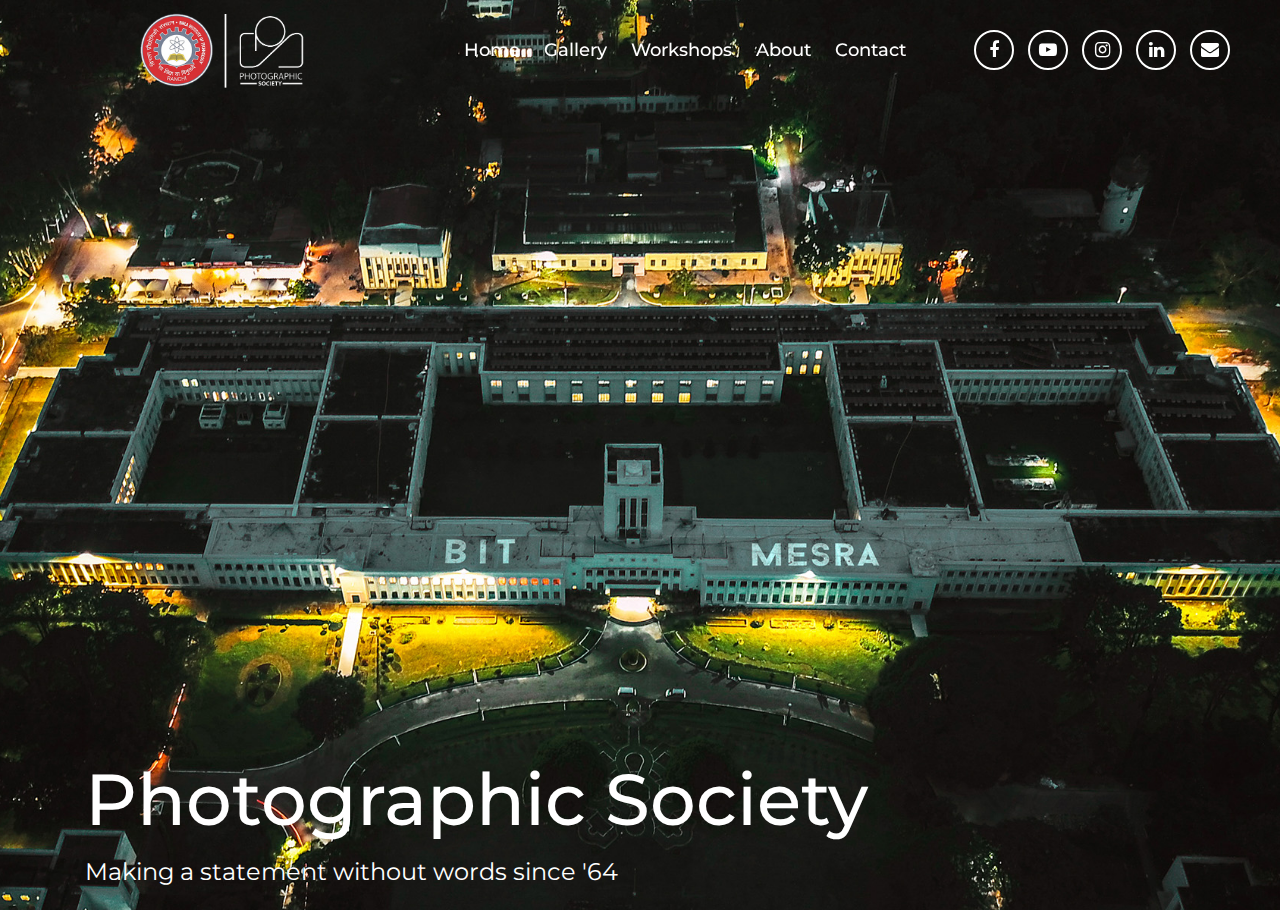
<file: index.html>
<!DOCTYPE html>
<html lang="en">

<head>
    <meta charset="UTF-8">
    <meta name="description" content="">
    <meta http-equiv="X-UA-Compatible" content="IE=edge">
    <!-- <meta name="viewport" content="width=device-width, initial-scale=1, shrink-to-fit=no"> -->
    <meta name="viewport" content="width=device-width, initial-scale=1.0,  minimum-scale=1.0">
    <!-- The above 4 meta tags *must* come first in the head; any other head content must come *after* these tags -->

    <!-- Title -->
    <title>PSoc | BIT Mesra</title>

    <!-- Favicon -->
    <link rel="icon" href="img/core-img/favicon.png">

    <!-- Stylesheet -->
    <link rel="stylesheet" href="style.css">

</head>

<body>
    <!-- Preloader -->
    <div class="preloader d-flex align-items-center justify-content-center">
        <div class="lds-ellipsis">
            <div></div>
            <div></div>
            <div></div>
            <div></div>
        </div>
    </div>

    <!-- ##### Header Area Start ##### -->
    <header class="header-area">
        <!-- Navbar Area -->
        <div class="pixel-main-menu" id="sticker">
            <div class="classy-nav-container breakpoint-off">
                <div class="container-fluid">
                    <!-- Menu -->
                    <nav class="classy-navbar justify-content-between" id="pixelNav">

                        <!-- Nav brand -->
                        <a href="index.html" class="nav-brand"><img src="img/core-img/logo 1.png" alt="" height=400px width=350></a>

                        <!-- Navbar Toggler -->
                        <div class="classy-navbar-toggler">
                            <span class="navbarToggler"><span></span><span></span><span></span></span>
                        </div>

                        <!-- Menu -->
                        <div class="classy-menu">

                            <!-- Close Button -->
                            <div class="classycloseIcon">
                                <div class="cross-wrap"><span class="top"></span><span class="bottom"></span></div>
                            </div>

                            <!-- Nav Start -->
                            <div class="classynav">
                                <ul>
                                    <li><a href="index.html">Home</a></li>
                                    <li><a href="gallery.html">Gallery</a></li>
                                    <li><a href="eandw.html">Workshops</a></li>
                                    <li><a href="about.html">About</a></li>
                                    <li><a href="contact.html">Contact</a></li>
                                </ul>


                                <!-- Top Social Info -->
                                <div class="top-social-info ml-5">
                                    <a href="https://www.facebook.com/psocbitm/" target="_blank"><i
                                            class="fa fa-facebook"></i></a>
                                    <a href="https://www.youtube.com/channel/UCGJIpB9mPxCzU-9TzUyjDnQ" target="_blank"><i class="fa fa fa-youtube-play"></i></a>
                                    <a href="https://instagram.com/psoc.bitm?utm_source=ig_profile_share&igshid=1s0tkjhjpm0hc" target="_blank"><i class="fa fa-instagram"></i></a>
                                    <a href="https://www.linkedin.com/company/photographic-society-bit-mesra/" target="_blank"><i class="fa fa-linkedin"></i></a>
                                    <a href="mailto:psoc.bitm@gmail.com"><i class="fa fa-envelope"></i></a>
                                </div>
                            </div>
                            <!-- Nav End -->
                        </div>
                    </nav>
                </div>
            </div>
        </div>
    </header>
    <!-- ##### Header Area End ##### -->

    <!-- ##### Hero Area Start ##### -->
    <section class="hero-area">
        <div class="hero-slideshow owl-carousel">

            <!-- Single Slide -->
            <div class="single-slide">

                <!-- Background Image-->
                <div class="slide-bg-img bg-img" style="background-image: url(img/bg-img/bg8.jpg);"></div>
                <!-- Welcome Text -->
                <div class="container h-100">
                    <div class="row h-100 align-items-center">
                        <div class="col-12 col-lg-9">
                            <div class="welcome-text">

                                <h2 data-delay="0ms">
                                    <!-- <span>The
                                        Official</span> -->

                                    <br>
                                </h2>
                                <h4 data-delay="0ms">
                                    <!-- <span>Lorem ipsum</span> -->
                                </h4>

                            </div>
                            <div class="welcome-text">

                                <h2 data-delay="0ms">
                                    <!-- <span>The
                                            Official</span> -->

                                    <br>
                                </h2>
                                <h4 data-delay="0ms">
                                    <!-- <span>Lorem ipsum</span> -->
                                </h4>

                            </div>
                            <div class="welcome-text">

                                <h2 data-delay="0ms">
                                    <!-- <span>The
                                        Official</span> -->

                                    <br>
                                </h2>
                                <h4 data-delay="0ms">
                                    <!-- <span>Lorem ipsum</span> -->
                                </h4>

                            </div>
                            <div class="welcome-text">

                                <h2 data-delay="0ms">
                                    <!-- <span>The
                                            Official</span> -->

                                    <br>
                                </h2>
                                <h4 data-delay="0ms">
                                    <!-- <span>Lorem ipsum</span> -->
                                </h4>

                            </div>
                            <div class="welcome-text">

                                <h2 data-delay="0ms">
                                    <!-- <span>The
                                            Official</span> -->

                                    <br>
                                </h2>
                                <h4 data-delay="0ms">
                                    <!-- <span>Lorem ipsum</span> -->
                                </h4>

                            </div>
                            <div class="welcome-text">

                                <h2 data-delay="0ms">
                                    <!-- <span>The
                                                Official</span> -->

                                    <br>
                                </h2>
                                <h4 data-delay="0ms">
                                    <!-- <span>Lorem ipsum</span> -->
                                </h4>

                            </div>
                            <div class="welcome-text">
                                <h2 data-delay="0ms">
                                    <!-- <span>The
                                            Official</span> -->
                                    <br>Photographic Society
                                </h2>
                                <h4 data-delay="0ms">Making a statement without words since '64
                                    <!-- <span>Lorem ipsum</span> -->
                                </h4>
                                <!-- <a href="#" class="btn pixel-btn mt-50" data-animation="fadeInUp"
                                        data-delay="700ms">Lorem Ipsum</a> -->
                            </div>
                        </div>
                    </div>
                </div>
            </div>

            <!-- Single Slide -->
            <div class="single-slide">
                <!-- Background Image-->
                <div class="slide-bg-img bg-img" style="background-image: url(img/bg-img/bg7.jpg);"></div>
                <!-- Welcome Text -->
                <div class="container h-100">
                    <div class="row h-100 align-items-center">
                        <div class="col-12 col-lg-9">
                            <div class="welcome-text">

                                <h2 data-delay="0ms">
                                    <!-- <span>The
                                            Official</span> -->

                                    <br>
                                </h2>
                                <h4 data-delay="0ms">
                                    <!-- <span>Lorem ipsum</span> -->
                                </h4>

                            </div>

                            <div class="welcome-text">

                                <h2 data-delay="0ms">
                                    <!-- <span>The
                                            Official</span> -->

                                    <br>
                                </h2>
                                <h4 data-delay="0ms">
                                    <!-- <span>Lorem ipsum</span> -->
                                </h4>

                            </div>

                            <div class="welcome-text">

                                <h2 data-delay="0ms">
                                    <!-- <span>The
                                                Official</span> -->

                                    <br>
                                </h2>
                                <h4 data-delay="0ms">
                                    <!-- <span>Lorem ipsum</span> -->
                                </h4>

                            </div>
                            <div class="welcome-text">

                                <h2 data-delay="0ms">
                                    <!-- <span>The
                                                Official</span> -->

                                    <br>
                                </h2>
                                <h4 data-delay="0ms">
                                    <!-- <span>Lorem ipsum</span> -->
                                </h4>

                            </div>
                            <div class="welcome-text">

                                <h2 data-delay="0ms">
                                    <!-- <span>The
                                                Official</span> -->

                                    <br>
                                </h2>
                                <h4 data-delay="0ms">
                                    <!-- <span>Lorem ipsum</span> -->
                                </h4>

                            </div>
                            <div class="welcome-text">

                                <h2 data-delay="0ms">
                                    <!-- <span>The
                                                    Official</span> -->

                                    <br>
                                </h2>
                                <h4 data-delay="0ms">
                                    <!-- <span>Lorem ipsum</span> -->
                                </h4>

                            </div>
                            <div class="welcome-text">
                                <h2 data-delay="0ms">
                                    <!-- <span>The
                                                Official</span> -->
                                    <br>Photographic Society
                                </h2>
                                <h4 data-animation="fadeInUp" data-delay="500ms">Making a statement without words since '64
                                    <!-- <span>Lorem ipsum</span> -->
                                </h4>
                                <!-- <a href="#" class="btn pixel-btn mt-50" data-animation="fadeInUp"
                                            data-delay="700ms">Lorem Ipsum</a> -->
                            </div>
                        </div>
                    </div>
                </div>
            </div>
            <!-- Single Slide -->
            <div class="single-slide">
                <!-- Background Image-->
                <div class="slide-bg-img bg-img" style="background-image: url(img/bg-img/bg6.jpg);"></div>
                <!-- Welcome Text -->
                <!-- Welcome Text -->
                <div class="container h-100">
                    <div class="row h-100 align-items-center">
                        <div class="col-12 col-lg-9">
                            <div class="welcome-text">

                                <h2 data-delay="0ms">
                                    <!-- <span>The
                                            Official</span> -->

                                    <br>
                                </h2>
                                <h4 data-delay="0ms">
                                    <!-- <span>Lorem ipsum</span> -->
                                </h4>

                            </div>
                            <div class="welcome-text">

                                <h2 data-delay="0ms">
                                    <!-- <span>The
                                                Official</span> -->

                                    <br>
                                </h2>
                                <h4 data-delay="0ms">
                                    <!-- <span>Lorem ipsum</span> -->
                                </h4>

                            </div>

                            <div class="welcome-text">

                                <h2 data-delay="0ms">
                                    <!-- <span>The
                                                Official</span> -->

                                    <br>
                                </h2>
                                <h4 data-delay="0ms">
                                    <!-- <span>Lorem ipsum</span> -->
                                </h4>

                            </div>
                            <div class="welcome-text">

                                <h2 data-delay="0ms">
                                    <!-- <span>The
                                                Official</span> -->

                                    <br>
                                </h2>
                                <h4 data-delay="0ms">
                                    <!-- <span>Lorem ipsum</span> -->
                                </h4>

                            </div>
                            <div class="welcome-text">

                                <h2 data-delay="0ms">
                                    <!-- <span>The
                                                Official</span> -->

                                    <br>
                                </h2>
                                <h4 data-delay="0ms">
                                    <!-- <span>Lorem ipsum</span> -->
                                </h4>

                            </div>
                            <div class="welcome-text">

                                <h2 data-delay="0ms">
                                    <!-- <span>The
                                                    Official</span> -->

                                    <br>
                                </h2>
                                <h4 data-delay="0ms">
                                    <!-- <span>Lorem ipsum</span> -->
                                </h4>

                            </div>
                            <div class="welcome-text">
                                <h2 data-delay="0ms">
                                    <!-- <span>The
                                                Official</span> -->
                                    <br>Photographic Society
                                </h2>
                                <h4 data-delay="0ms">Making a statement without words since '64
                                    <!-- <span>Lorem ipsum</span> -->
                                </h4>
                                <!-- <a href="#" class="btn pixel-btn mt-50" data-animation="fadeInUp"
                                            data-delay="700ms">Lorem Ipsum</a> -->
                            </div>
                        </div>
                    </div>
                </div>
            </div>
            <!-- Single Slide -->
            <div class="single-slide">
                <!-- Background Image-->
                <div class="slide-bg-img bg-img" style="background-image: url(img/bg-img/bg11.jpg);"></div>
                <!-- Welcome Text -->
                <div class="container h-100">
                    <div class="row h-100 align-items-center">
                        <div class="col-12 col-lg-9">
                            <div class="welcome-text">

                                <h2 data-delay="0ms">
                                    <!-- <span>The
                                            Official</span> -->

                                    <br>
                                </h2>
                                <h4 data-delay="0ms">
                                    <!-- <span>Lorem ipsum</span> -->
                                </h4>

                            </div>
                            <div class="welcome-text">

                                <h2 data-delay="0ms">
                                    <!-- <span>The
                                                Official</span> -->

                                    <br>
                                </h2>
                                <h4 data-delay="0ms">
                                    <!-- <span>Lorem ipsum</span> -->
                                </h4>

                            </div>
                            <div class="welcome-text">

                                <h2 data-delay="0ms">
                                    <!-- <span>The
                                            Official</span> -->

                                    <br>
                                </h2>
                                <h4 data-delay="0ms">
                                    <!-- <span>Lorem ipsum</span> -->
                                </h4>

                            </div>
                            <div class="welcome-text">

                                <h2 data-delay="0ms">
                                    <!-- <span>The
                                                Official</span> -->

                                    <br>
                                </h2>
                                <h4 data-delay="0ms">
                                    <!-- <span>Lorem ipsum</span> -->
                                </h4>

                            </div>
                            <div class="welcome-text">

                                <h2 data-delay="0ms">
                                    <!-- <span>The
                                                Official</span> -->

                                    <br>
                                </h2>
                                <h4 data-delay="0ms">
                                    <!-- <span>Lorem ipsum</span> -->
                                </h4>

                            </div>
                            <div class="welcome-text">

                                <h2 data-delay="0ms">
                                    <!-- <span>The
                                                    Official</span> -->

                                    <br>
                                </h2>
                                <h4 data-delay="0ms">
                                    <!-- <span>Lorem ipsum</span> -->
                                </h4>

                            </div>
                            <div class="welcome-text">
                                <h2 data-delay="0ms">
                                    <!-- <span>The
                                                Official</span> -->
                                    <br>Photographic Society
                                </h2>
                                <h4 data-delay="0ms">Making a statement without words since '64
                                    <!-- <span>Lorem ipsum</span> -->
                                </h4>
                                <!-- <a href="#" class="btn pixel-btn mt-50" data-animation="fadeInUp"
                                            data-delay="700ms">Lorem Ipsum</a> -->
                            </div>
                        </div>
                    </div>
                </div>
            </div>
            <!-- Single Slide -->
            <div class="single-slide">
                <!-- Background Image-->
                <div class="slide-bg-img bg-img" style="background-image: url(img/bg-img/bg10.jpg);"></div>
                <!-- Welcome Text -->
                <div class="container h-100">
                    <div class="row h-100 align-items-center">
                        <div class="col-12 col-lg-9">
                            <div class="welcome-text">

                                <h2 data-delay="0ms">
                                    <!-- <span>The
                                            Official</span> -->

                                    <br>
                                </h2>
                                <h4 data-delay="0ms">
                                    <!-- <span>Lorem ipsum</span> -->
                                </h4>

                            </div>
                            <div class="welcome-text">

                                <h2 data-delay="0ms">
                                    <!-- <span>The
                                                Official</span> -->

                                    <br>
                                </h2>
                                <h4 data-delay="0ms">
                                    <!-- <span>Lorem ipsum</span> -->
                                </h4>

                            </div>
                            <div class="welcome-text">

                                <h2 data-delay="0ms">
                                    <!-- <span>The
                                            Official</span> -->

                                    <br>
                                </h2>
                                <h4 data-delay="0ms">
                                    <!-- <span>Lorem ipsum</span> -->
                                </h4>

                            </div>
                            <div class="welcome-text">

                                <h2 data-delay="0ms">
                                    <!-- <span>The
                                                Official</span> -->

                                    <br>
                                </h2>
                                <h4 data-delay="0ms">
                                    <!-- <span>Lorem ipsum</span> -->
                                </h4>

                            </div>
                            <div class="welcome-text">

                                <h2 data-delay="0ms">
                                    <!-- <span>The
                                                Official</span> -->

                                    <br>
                                </h2>
                                <h4 data-delay="0ms">
                                    <!-- <span>Lorem ipsum</span> -->
                                </h4>

                            </div>
                            <div class="welcome-text">

                                <h2 data-delay="0ms">
                                    <!-- <span>The
                                                    Official</span> -->

                                    <br>
                                </h2>
                                <h4 data-delay="0ms">
                                    <!-- <span>Lorem ipsum</span> -->
                                </h4>

                            </div>
                            <div class="welcome-text">
                                <h2 data-delay="0ms">
                                    <!-- <span>The
                                                Official</span> -->
                                    <br>Photographic Society
                                </h2>
                                <h4 data-delay="0ms">Making a statement without words since '64
                                    <!-- <span>Lorem ipsum</span> -->
                                </h4>
                                <!-- <a href="#" class="btn pixel-btn mt-50" data-animation="fadeInUp"
                                            data-delay="700ms">Lorem Ipsum</a> -->
                            </div>
                        </div>
                    </div>
                </div>
            </div>
    </section>
    <!-- ##### Hero Area End ##### -->

    <!-- ##### Footer Area Start ##### -->
    <!-- <footer class="footer-area">
        Copywrite Area
        <div class="copywrite-area">
            <div class="container-fluid">
                <div class="row align-items-center">
                 <div class="col-12 col-md-12"> -->
    <!-- <div class="copywrite-content">
                    <span style="color: white;">
                        Made &nbsp;With &nbsp;&nbsp;<i class="fa fa-coffee" aria-hidden="true"></i>
                        &nbsp;And
                        &nbsp;<i class="fa fa-heart" aria-hidden="true"></i>
                        &nbsp;&nbsp;&nbsp;&nbsp;|
                        &nbsp;&nbsp;&nbsp;&nbsp;©&nbsp;Photographic Society,&nbsp; BIT Mesra 2020
                    </span>
                </div> -->
    <!-- </div> -->
    <!-- </div> -->
    <!-- </div>
        </div>
    </footer> -->
    <!-- ##### Footer Area Start ##### -->

    <!-- ##### All Javascript Script ##### -->
    <!-- jQuery-2.2.4 js -->
    <script src="js/jquery/jquery-2.2.4.min.js"></script>
    <!-- Popper js -->
    <script src="js/bootstrap/popper.min.js"></script>
    <!-- Bootstrap js -->
    <script src="js/bootstrap/bootstrap.min.js"></script>
    <!-- All Plugins js -->
    <script src="js/plugins/plugins.js"></script>
    <!-- Active js -->
    <script src="js/active.js"></script>
</body>

</html>
</file>
<file: style.css>
/* transition - animation */
    /* flex */
    /* [Stylesheet - 1.0] */
    /* :: 1.0 Import Fonts */
    
    @import url("https://fonts.googleapis.com/css?family=Montserrat:300,300i,400,400i,500,500i,600,600i,700,700i,800,800i,900,900i");
    /* :: 2.0 Import All CSS */
    
    @import url(css/bootstrap.min.css);
    @import url(css/classy-nav.css);
    @import url(css/owl.carousel.min.css);
    @import url(css/animate.css);
    @import url(css/magnific-popup.css);
    @import url(css/font-awesome.min.css);
    /* :: 3.0 Base CSS */
    
    * {
        margin: 0;
        padding: 0;
    }
    
    body {
        font-family: "Montserrat", sans-serif;
        font-size: 14px;
        overflow-x: hidden;
        height: 100%;
    }
    /* social under gallery */
    
    .top-social-info a {
        display: inline-block;
        width: 40px;
        height: 40px;
        font-size: 18px;
        border: 2px solid #ffffff;
        color: #ffffff;
        border-radius: 50%;
        text-align: center;
        line-height: 36px;
        margin-left: 10px;
    }
    
    .top-social-info a:hover,
    .top-social-info a:focus {
        border-color: #ff7902;
        color: #ff7902;
    }
    /* social under gallery end  */
    
    h1,
    h2,
    h3,
    h4,
    h5,
    h6 {
        font-family: "Montserrat", sans-serif;
        color: #000000;
        line-height: 1.3;
        font-weight: 500;
    }
    
    p {
        font-family: "Montserrat", sans-serif;
        color: #969696;
        font-size: 15px;
        line-height: 2;
        font-weight: 400;
    }
    
    a,
    a:hover,
    a:focus {
        -webkit-transition-duration: 500ms;
        -o-transition-duration: 500ms;
        transition-duration: 500ms;
        text-decoration: none;
        outline: 0 solid transparent;
        color: #000000;
        font-weight: 500;
        font-size: 16px;
    }
    
    ul,
    ol {
        margin: 0;
    }
    
    ul li,
    ol li {
        list-style: none;
    }
    
    img {
        height: auto;
        max-width: 100%;
    }
    /* :: 3.1.0 Spacing */
    
    .mt-15 {
        margin-top: 15px !important;
    }
    
    .mt-30 {
        margin-top: 30px !important;
    }
    
    .mt-50 {
        margin-top: 50px !important;
    }
    
    .mt-70 {
        margin-top: 70px !important;
    }
    
    .mt-100 {
        margin-top: 100px !important;
    }
    
    .mb-15 {
        margin-bottom: 15px !important;
    }
    
    .mb-30 {
        margin-bottom: 30px !important;
    }
    
    .mb-50 {
        margin-bottom: 50px !important;
    }
    
    .mb-70 {
        margin-bottom: 70px !important;
    }
    
    .mb-100 {
        margin-bottom: 100px !important;
    }
    
    .ml-15 {
        margin-left: 15px !important;
    }
    
    .ml-30 {
        margin-left: 30px !important;
    }
    
    .ml-50 {
        margin-left: 50px !important;
    }
    
    .mr-15 {
        margin-right: 15px !important;
    }
    
    .mr-30 {
        margin-right: 30px !important;
    }
    
    .mr-50 {
        margin-right: 50px !important;
    }
    /* :: 3.2.0 Height */
    
    .height-400 {
        height: 400px !important;
    }
    
    .height-500 {
        height: 500px !important;
    }
    
    .height-600 {
        height: 600px !important;
    }
    
    .height-700 {
        height: 700px !important;
    }
    
    .height-800 {
        height: 800px !important;
    }
    /* :: 3.3.0 Section Padding */
    
    .section-padding-100 {
        padding-top: 100px;
        padding-bottom: 100px;
    }
    
    .section-padding-100-0 {
        padding-top: 100px;
        padding-bottom: 0;
    }
    
    .section-padding-0-100 {
        padding-top: 0;
        padding-bottom: 100px;
    }
    
    .section-padding-100-70 {
        padding-top: 100px;
        padding-bottom: 70px;
    }
    /* :: 3.4.0 Preloader */
    
    .preloader {
        background-color: #000;
        width: 100%;
        height: 100%;
        position: fixed;
        top: 0;
        left: 0;
        right: 0;
        z-index: 99999;
    }
    
    .preloader .lds-ellipsis {
        display: inline-block;
        position: relative;
        width: 64px;
        height: 64px;
    }
    
    .preloader .lds-ellipsis div {
        position: absolute;
        top: 27px;
        width: 11px;
        height: 11px;
        border-radius: 50%;
        background: #ffffff;
        animation-timing-function: cubic-bezier(0, 1, 1, 0);
    }
    
    .preloader .lds-ellipsis div:nth-child(1) {
        left: 6px;
        -webkit-animation: lds-ellipsis1 0.6s infinite;
        animation: lds-ellipsis1 0.6s infinite;
    }
    
    .preloader .lds-ellipsis div:nth-child(2) {
        left: 6px;
        -webkit-animation: lds-ellipsis2 0.6s infinite;
        animation: lds-ellipsis2 0.6s infinite;
    }
    
    .preloader .lds-ellipsis div:nth-child(3) {
        left: 26px;
        -webkit-animation: lds-ellipsis2 0.6s infinite;
        animation: lds-ellipsis2 0.6s infinite;
    }
    
    .preloader .lds-ellipsis div:nth-child(4) {
        left: 45px;
        -webkit-animation: lds-ellipsis3 0.6s infinite;
        animation: lds-ellipsis3 0.6s infinite;
    }
    
    @-webkit-keyframes lds-ellipsis1 {
        0% {
            -webkit-transform: scale(0);
            -ms-transform: scale(0);
            transform: scale(0);
        }
        100% {
            -webkit-transform: scale(1);
            -ms-transform: scale(1);
            transform: scale(1);
        }
    }
    
    @keyframes lds-ellipsis1 {
        0% {
            -webkit-transform: scale(0);
            -ms-transform: scale(0);
            transform: scale(0);
        }
        100% {
            -webkit-transform: scale(1);
            -ms-transform: scale(1);
            transform: scale(1);
        }
    }
    
    @-webkit-keyframes lds-ellipsis3 {
        0% {
            -webkit-transform: scale(1);
            -ms-transform: scale(1);
            transform: scale(1);
        }
        100% {
            -webkit-transform: scale(0);
            -ms-transform: scale(0);
            transform: scale(0);
        }
    }
    
    @keyframes lds-ellipsis3 {
        0% {
            -webkit-transform: scale(1);
            -ms-transform: scale(1);
            transform: scale(1);
        }
        100% {
            -webkit-transform: scale(0);
            -ms-transform: scale(0);
            transform: scale(0);
        }
    }
    
    @-webkit-keyframes lds-ellipsis2 {
        0% {
            -webkit-transform: translate(0, 0);
            -ms-transform: translate(0, 0);
            transform: translate(0, 0);
        }
        100% {
            -webkit-transform: translate(19px, 0);
            -ms-transform: translate(19px, 0);
            transform: translate(19px, 0);
        }
    }
    
    @keyframes lds-ellipsis2 {
        0% {
            -webkit-transform: translate(0, 0);
            -ms-transform: translate(0, 0);
            transform: translate(0, 0);
        }
        100% {
            -webkit-transform: translate(19px, 0);
            -ms-transform: translate(19px, 0);
            transform: translate(19px, 0);
        }
    }
    /* :: 3.5.0 Miscellaneous */
    
    .jarallax {
        position: relative;
        z-index: 0;
    }
    
    .jarallax>.jarallax-img {
        position: absolute;
        object-fit: cover;
        font-family: 'object-fit: cover;';
        top: 0;
        left: 0;
        width: 100%;
        height: 100%;
        z-index: -1;
    }
    
    .section-heading {
        position: relative;
        z-index: 1;
        margin-bottom: 70px;
    }
    
    .section-heading h2 {
        font-size: 48px;
        color: #212121;
        font-weight: 700;
        margin-bottom: 10px;
        font-weight: 500;
    }
    
    @media only screen and (min-width: 992px) and (max-width: 1199px) {
        .section-heading h2 {
            font-size: 36px;
        }
    }
    
    @media only screen and (min-width: 768px) and (max-width: 991px) {
        .section-heading h2 {
            font-size: 30px;
        }
    }
    
    @media only screen and (max-width: 767px) {
        .section-heading h2 {
            font-size: 24px;
        }
    }
    
    .section-heading h6 {
        font-size: 18px;
        margin-bottom: 0;
        color: #969696;
    }
    
    .section-heading p {
        font-weight: 300;
        font-size: 18px;
        margin-bottom: 0;
    }
    
    .box-shadow {
        position: relative;
        z-index: 1;
    }
    
    .box-shadow:hover {
        box-shadow: 0 0 24px rgba(0, 0, 0, 0.2);
    }
    
    .tooltip-inner {
        background-color: #ff7902;
        box-shadow: 0 0 24px rgba(0, 0, 0, 0.2);
    }
    
    .tooltip .arrow::before {
        border-bottom-color: #ff7902;
    }
    
    .bg-img {
        background-position: center center;
        background-size: cover;
        background-repeat: no-repeat;
    }
    
    .bg-white {
        background-color: #ffffff !important;
    }
    
    .bg-dark {
        background-color: #000000 !important;
    }
    
    .bg-transparent {
        background-color: transparent !important;
    }
    
    .bg-gray {
        background-color: #f8f8f8;
    }
    
    .font-bold {
        font-weight: 700;
    }
    
    .font-light {
        font-weight: 300;
    }
    
    .bg-overlay {
        position: relative;
        z-index: 2;
        background-position: center center;
        background-size: cover;
    }
    
    .bg-overlay::after {
        background-color: rgba(0, 0, 0, 0.2);
        position: absolute;
        z-index: -1;
        top: 0;
        left: 0;
        width: 100%;
        height: 100%;
        content: "";
    }
    
    .bg-fixed {
        background-attachment: fixed !important;
    }
    /* :: 3.6.0 ScrollUp */
    
    #scrollUp {
        background-color: #688bfe;
        border-radius: 5px 0 0 5px;
        bottom: 70px;
        color: #ffffff;
        font-size: 10px;
        padding: 12px 0;
        height: 60px;
        line-height: 1.5;
        right: 0;
        text-align: center;
        width: 35px;
        -webkit-transition-duration: 500ms;
        -o-transition-duration: 500ms;
        transition-duration: 500ms;
        font-weight: 700;
        box-shadow: 0 1px 5px 2px rgba(0, 0, 0, 0.15);
        text-transform: uppercase;
    }
    
    #scrollUp i {
        font-size: 18px;
        display: block;
    }
    
    #scrollUp:hover {
        background-color: #ff7902;
        color: #ffffff;
    }
    /* :: 3.7.0 pixel Button */
    
    .pixel-btn {
        -webkit-transition-duration: 500ms;
        -o-transition-duration: 500ms;
        transition-duration: 500ms;
        background-color: #ff7902;
        position: relative;
        z-index: 1;
        display: inline-block;
        min-width: 170px;
        height: 48px;
        color: #ffffff;
        border-radius: 0;
        padding: 0 35px 0 20px;
        font-size: 14px;
        line-height: 48px;
        font-weight: 600;
        text-transform: uppercase;
    }
    
    .pixel-btn::after {
        position: absolute;
        top: 0;
        right: 20px;
        font-size: 18px;
        content: '\f105';
        font-family: 'FontAwesome';
        z-index: 1;
    }
    
    .pixel-btn:hover,
    .pixel-btn:focus {
        font-size: 14px;
        font-weight: 600;
        background-color: #688bfe;
        color: #ffffff;
        box-shadow: 0 0 50px rgba(0, 0, 0, 0.15);
    }
    
    .pixel-btn.btn-2 {
        background-color: #688bfe;
        color: #ffffff;
    }
    
    .pixel-btn.btn-2:hover,
    .pixel-btn.btn-2:focus {
        background-color: #ff7902;
        color: #ffffff;
        box-shadow: 0 0 50px rgba(0, 0, 0, 0.15);
    }
    
    .pixel-btn.btn-3 {
        background-color: transparent;
        color: #688bfe;
        border: 2px solid #688bfe;
        line-height: 44px;
    }
    
    .pixel-btn.btn-3:hover,
    .pixel-btn.btn-3:focus {
        background-color: transparent;
        color: #ff7902;
        box-shadow: 0 0 50px rgba(0, 0, 0, 0.15);
        border: 2px solid #ff7902;
    }
    /* :: 4.0 Header Area CSS */
    
    .header-area {
        position: absolute;
        z-index: 1000;
        width: 100%;
        top: 0;
        left: 0;
        right: 0;
    }
    
    .header-area .pixel-main-menu {
        position: relative;
        width: 100%;
        z-index: 1;
        padding: 0 35px;
        -webkit-transition-duration: 500ms;
        -o-transition-duration: 500ms;
        transition-duration: 500ms;
    }
    
    @media only screen and (max-width: 767px) {
        .header-area .pixel-main-menu {
            padding: 0;
        }
    }
    
    .header-area .pixel-main-menu .classy-nav-container {
        background-color: transparent;
    }
    
    .header-area .pixel-main-menu .classy-navbar {
        height: 100px;
        padding: 0;
        background-color: transparent;
    }
    
    @media only screen and (min-width: 768px) and (max-width: 991px) {
        .header-area .pixel-main-menu .classy-navbar {
            height: 70px;
        }
    }
    
    @media only screen and (max-width: 767px) {
        .header-area .pixel-main-menu .classy-navbar {
            height: 70px;
        }
    }
    
    @media only screen and (max-width: 767px) {
        .header-area .pixel-main-menu .classy-navbar .nav-brand {
            width: 80px;
            margin-right: 10px;
        }
    }
    
    .header-area .pixel-main-menu .classy-navbar .classynav ul li a {
        font-weight: 500;
        text-transform: capitalize;
        font-size: 18px;
        padding: 0 10px;
        color: #ffffff;
    }
    
    .header-area .pixel-main-menu .classy-navbar .classynav ul li a:hover,
    .header-area .pixel-main-menu .classy-navbar .classynav ul li a:focus {
        color: #ff7902;
    }
    
    @media only screen and (min-width: 992px) and (max-width: 1199px) {
        .header-area .pixel-main-menu .classy-navbar .classynav ul li a {
            font-size: 16px;
            padding: 0 5px;
        }
    }
    
    @media only screen and (min-width: 768px) and (max-width: 991px) {
        .header-area .pixel-main-menu .classy-navbar .classynav ul li a {
            color: #212121;
            font-size: 14px;
        }
    }
    
    @media only screen and (max-width: 767px) {
        .header-area .pixel-main-menu .classy-navbar .classynav ul li a {
            color: #212121;
            font-size: 14px;
        }
    }
    
    .header-area .pixel-main-menu .classy-navbar .classynav>ul>li:first-child a {
        padding-left: 0;
    }
    
    @media only screen and (min-width: 768px) and (max-width: 991px) {
        .header-area .pixel-main-menu .classy-navbar .classynav>ul>li:first-child a {
            padding-left: 10px;
        }
    }
    
    @media only screen and (max-width: 767px) {
        .header-area .pixel-main-menu .classy-navbar .classynav>ul>li:first-child a {
            padding-left: 10px;
        }
    }
    
    .header-area .pixel-main-menu .classy-navbar .classynav ul li.megamenu-item>a::after,
    .header-area .pixel-main-menu .classy-navbar .classynav ul li.has-down>a::after {
        color: #ffffff;
    }
    
    @media only screen and (min-width: 768px) and (max-width: 991px) {
        .header-area .pixel-main-menu .classy-navbar .classynav ul li.megamenu-item>a::after,
        .header-area .pixel-main-menu .classy-navbar .classynav ul li.has-down>a::after {
            color: #212121;
        }
    }
    
    @media only screen and (max-width: 767px) {
        .header-area .pixel-main-menu .classy-navbar .classynav ul li.megamenu-item>a::after,
        .header-area .pixel-main-menu .classy-navbar .classynav ul li.has-down>a::after {
            color: #212121;
        }
    }
    
    .header-area .pixel-main-menu .classy-navbar .classynav ul li ul li.megamenu-item>a::after,
    .header-area .pixel-main-menu .classy-navbar .classynav ul li ul li.has-down>a::after {
        color: #212121;
    }
    
    .header-area .pixel-main-menu .classy-navbar .classynav ul li ul li a {
        color: #212121;
        font-size: 14px;
        padding: 0 20px;
    }
    
    .header-area .top-social-info {
        position: relative;
        z-index: 1;
    }
    
    @media only screen and (min-width: 768px) and (max-width: 991px) {
        .header-area .top-social-info {
            margin-top: 30px;
            margin-left: 15px !important;
        }
    }
    
    @media only screen and (max-width: 767px) {
        .header-area .top-social-info {
            margin-top: 30px;
            margin-left: 15px !important;
        }
    }
    
    .header-area .top-social-info a {
        display: inline-block;
        width: 40px;
        height: 40px;
        font-size: 18px;
        border: 2px solid #ffffff;
        color: #ffffff;
        border-radius: 50%;
        text-align: center;
        line-height: 36px;
        margin-left: 10px;
    }
    
    @media only screen and (min-width: 992px) and (max-width: 1199px) {
        .header-area .top-social-info a {
            width: 30px;
            height: 30px;
            line-height: 26px;
            margin-left: 5px;
            font-size: 14px;
        }
    }
    
    @media only screen and (min-width: 768px) and (max-width: 991px) {
        .header-area .top-social-info a {
            width: 30px;
            height: 30px;
            line-height: 26px;
            margin-left: 5px;
            font-size: 14px;
            color: #212121;
            border-color: #212121;
        }
    }
    
    @media only screen and (max-width: 767px) {
        .header-area .top-social-info a {
            width: 30px;
            height: 30px;
            line-height: 26px;
            margin-left: 5px;
            font-size: 14px;
            color: #212121;
            border-color: #212121;
        }
    }
    
    .header-area .top-social-info a:hover,
    .header-area .top-social-info a:focus {
        border-color: #ff7902;
        color: #ff7902;
    }
    
    /* .header-area .is-sticky .pixel-main-menu {
        /* background-color: 	#2F4F4F;
    box-shadow: 0 7px 40px 0 rgba(0, 0, 0, 0.3); } */
        .classy-navbar-toggler .navbarToggler span {
            background-color: #ffffff;
        }
        /* :: 5.0 Hero Area CSS */
        .hero-area {
            position: relative;
            z-index: 1;
        }
        .hero-area .owl-prev,
        .hero-area .owl-next {
            position: absolute;
            top: 50%;
            font-size: 24px;
            font-weight: 700;
            color: #ffffff;
            left: 50px;
            text-transform: uppercase;
            -webkit-transition-duration: 100ms;
            -o-transition-duration: 100ms;
            transition-duration: 100ms;
            -webkit-transform: translateY(-50%);
            -ms-transform: translateY(-50%);
            transform: translateY(-50%);
            opacity: 0;
            visibility: hidden;
        }
        @media only screen and (min-width: 768px) and (max-width: 991px) {
            .hero-area .owl-prev,
            .hero-area .owl-next {
                font-size: 18px;
            }
        }
        @media only screen and (max-width: 767px) {
            .hero-area .owl-prev,
            .hero-area .owl-next {
                left: 20px;
                font-size: 16px;
            }
        }
        .hero-area .owl-prev:hover,
        .hero-area .owl-next:hover {
            color: #ff7902;
        }
        .hero-area .owl-next {
            left: auto;
            right: 50px;
        }
        @media only screen and (max-width: 767px) {
            .hero-area .owl-next {
                right: 20px;
            }
        }
        .hero-area:hover .owl-next,
        .hero-area:hover .owl-prev {
            opacity: 1;
            visibility: hidden;
        }
        .single-slide {
            position: relative;
            z-index: 99;
            width: 100%;
            height: 910px;
            background-color: #ffffff;
            overflow: hidden;
        }
        .single-slide .slide-bg-img {
            position: absolute;
            width: 100%;
            height: 100%;
            z-index: -12;
            top: 0;
            left: 0;
            right: 0;
            bottom: 0;
            -webkit-animation: slide-bg linear 10000ms infinite;
            animation: slide-bg linear 10000ms infinite;
        }
        .single-slide .welcome-text {
            position: relative;
            z-index: 1;
        }
        .single-slide .welcome-text h2 {
            font-size: 72px;
            color: #ffffff;
            font-weight: 500;
            margin-bottom: 10px;
            /* text-transform: uppercase;  */
        }
        .single-slide .welcome-text h2 span {
            color: #ffffff;
            font-weight: 300;
        }
        @media only screen and (min-width: 992px) and (max-width: 1199px) {
            .single-slide .welcome-text h2 {
                font-size: 48px;
            }
        }
        @media only screen and (min-width: 768px) and (max-width: 991px) {
            .single-slide .welcome-text h2 {
                font-size: 42px;
            }
        }
        @media only screen and (max-width: 767px) {
            .single-slide .welcome-text h2 {
                font-size: 24px;
            }
        }
        .single-slide .welcome-text h4 {
            font-size: 24px;
            font-weight: 400;
            color: #ffffff;
            margin-bottom: 15px;
        }
        @media only screen and (max-width: 767px) {
            .single-slide .welcome-text h4 {
                font-size: 18px;
            }
        }
        .single-slide .welcome-text h4 span {
            font-weight: 300;
        }
        @media only screen and (min-width: 992px) and (max-width: 1199px) {
            .single-slide {
                height: 700px;
            }
        }
        @media only screen and (min-width: 768px) and (max-width: 991px) {
            .single-slide {
                height: 600px;
            }
        }
        @media only screen and (max-width: 767px) {
            .single-slide {
                height: 550px;
            }
        }
        @-webkit-keyframes slide-bg {
            0% {
                -webkit-transform: scale(1.3);
                -ms-transform: scale(1.3);
                transform: scale(1.3);
            }
            100% {
                -webkit-transform: scale(1);
                -ms-transform: scale(1);
                transform: scale(1);
            }
        }
        @keyframes slide-bg {
            0% {
                -webkit-transform: scale(1.3);
                -ms-transform: scale(1.3);
                transform: scale(1.3);
            }
            100% {
                -webkit-transform: scale(1);
                -ms-transform: scale(1);
                transform: scale(1);
            }
        }
        /* Catagory Area CSS */
        .top-catagory-area {
            position: relative;
            z-index: 1;
        }
        .top-catagory-area .single-catagory {
            position: relative;
            z-index: 1;
            @flex (0 0 50%);
            max-width: 50%;
            width: 50%;
            height: 960px;
        }
        @media only screen and (min-width: 992px) and (max-width: 1199px) {
            .top-catagory-area .single-catagory {
                height: 400px;
            }
        }
        @media only screen and (min-width: 768px) and (max-width: 991px) {
            .top-catagory-area .single-catagory {
                height: 400px;
            }
        }
        @media only screen and (max-width: 767px) {
            .top-catagory-area .single-catagory {
                height: 300px;
                @flex (0 0 100%);
                max-width: 100%;
                width: 100%;
            }
        }
        .top-catagory-area .single-catagory a {
            display: inline-block;
            font-size: 72px;
            margin: 0;
            color: #ffffff;
        }
        @media only screen and (min-width: 992px) and (max-width: 1199px) {
            .top-catagory-area .single-catagory a {
                font-size: 42px;
            }
        }
        @media only screen and (min-width: 768px) and (max-width: 991px) {
            .top-catagory-area .single-catagory a {
                font-size: 36px;
            }
        }
        @media only screen and (max-width: 767px) {
            .top-catagory-area .single-catagory a {
                font-size: 24px;
            }
        }
        .top-catagory-area .single-catagory a:hover {
            color: #ff7902;
        }
        /* :: 9.0 Newsletter Area CSS */
        .nl-area {
            position: relative;
            z-index: 3;
            background-color: #688bfe;
        }
        .nl-area .nl-form {
            position: relative;
            z-index: 1;
        }
        .nl-area .nl-form h4 {
            color: #ffffff;
            margin-bottom: 25px;
            display: block;
            font-weight: 500;
        }
        @media only screen and (max-width: 767px) {
            .nl-area .nl-form h4 {
                font-size: 18px;
            }
        }
        .nl-area .nl-form form {
            width: 100%;
            position: relative;
            z-index: 1;
        }
        .nl-area .nl-form form input {
            width: 100%;
            height: 50px;
            background-color: transparent;
            border: none;
            border-bottom: 2px solid #ffffff;
            font-size: 12px;
            font-style: italic;
            text-align: center;
            color: #ffffff;
            -webkit-transition-duration: 500ms;
            -o-transition-duration: 500ms;
            transition-duration: 500ms;
        }
        .nl-area .nl-form form input:focus {
            border-bottom-color: #ff7902;
        }
        /* :: Portfolio Area CSS */
        .pixel-projects-menu {
            position: relative;
            z-index: 1;
            margin-bottom: 30px;
        }
        .pixel-projects-menu .btn {
            padding: 10px 20px;
            background-color: transparent;
            font-size: 14px;
            text-transform: capitalize;
            font-weight: 500;
            color: #969696;
            border-radius: 50px;
            border: 2px solid transparent;
        }
        .pixel-projects-menu .btn.active,
        .pixel-projects-menu .btn:focus {
            box-shadow: none;
            color: #ff7902;
            border-color: #ff7902;
        }
        .single_gallery_item {
            display: inline-block;
            float: left;
            position: relative;
            z-index: 2;
            width: 33.3333334%;
            overflow: hidden;
            -webkit-transition-duration: 500ms;
            -o-transition-duration: 500ms;
            transition-duration: 500ms;
        }
        @media only screen and (max-width: 767px) {
            .single_gallery_item {
                width: 100%;
            }
        }
        .single_gallery_item img {
            width: 100%;
            -webkit-transition-duration: 1000ms;
            -o-transition-duration: 1000ms;
            transition-duration: 1000ms;
        }
        .single_gallery_item .hover-content {
            width: 100%;
            height: 100%;
            position: absolute;
            top: 0;
            bottom: 0;
            left: 0;
            right: 0;
            background-color: rgba(229, 226, 232, 0.6);
            opacity: 0;
            visibility: hidden;
            -webkit-transition-duration: 500ms;
            -o-transition-duration: 500ms;
            transition-duration: 500ms;
        }
        .single_gallery_item .hover-content .zoom-img {
            display: inline-block;
            width: 50px;
            height: 50px;
            border-radius: 50%;
            border: 2px solid #ffffff;
            font-size: 20px;
            margin-bottom: 30px;
            color: #ffffff;
            line-height: 46px;
            margin-top: -15px;
            opacity: 0;
            -webkit-transition-duration: 500ms;
            -o-transition-duration: 500ms;
            transition-duration: 500ms;
        }
        .single_gallery_item .hover-content h4 {
            margin-bottom: 0;
            color: #ffffff;
        }
        @media only screen and (min-width: 992px) and (max-width: 1199px) {
            .single_gallery_item .hover-content h4 {
                font-size: 20px;
            }
        }
        @media only screen and (min-width: 768px) and (max-width: 991px) {
            .single_gallery_item .hover-content h4 {
                font-size: 16px;
            }
        }
        @media only screen and (max-width: 767px) {
            .single_gallery_item .hover-content h4 {
                font-size: 16px;
            }
        }
        .single_gallery_item:hover img {
            -webkit-transform: scale(1.1);
            -ms-transform: scale(1.1);
            transform: scale(1.1);
        }
        .single_gallery_item:hover .hover-content {
            opacity: 1;
            visibility: visible;
        }
        .single_gallery_item:hover .hover-content .zoom-img {
            margin-top: 0;
            opacity: 1;
        }
        /* Feature Area CSS */
        .pixel-feature-area {
            position: relative;
            z-index: 1;
        }
        .pixel-feature-area .feature-thumbnail {
            -webkit-box-flex: 0;
            -ms-flex: 0 0 50%;
            flex: 0 0 50%;
            max-width: 50%;
            width: 50%;
        }
        @media only screen and (max-width: 767px) {
            .pixel-feature-area .feature-thumbnail {
                -webkit-box-flex: 0;
                -ms-flex: 0 0 100%;
                flex: 0 0 100%;
                max-width: 100%;
                width: 100%;
                height: 300px;
            }
        }
        .pixel-feature-area .feature-content {
            -webkit-box-flex: 0;
            -ms-flex: 0 0 50%;
            flex: 0 0 50%;
            max-width: 50%;
            width: 50%;
            padding: 200px 50px;
        }
        @media only screen and (min-width: 992px) and (max-width: 1199px) {
            .pixel-feature-area .feature-content {
                padding: 100px 30px;
            }
        }
        @media only screen and (min-width: 768px) and (max-width: 991px) {
            .pixel-feature-area .feature-content {
                padding: 100px 30px;
            }
        }
        @media only screen and (max-width: 767px) {
            .pixel-feature-area .feature-content {
                padding: 50px 30px;
                -webkit-box-flex: 0;
                -ms-flex: 0 0 100%;
                flex: 0 0 100%;
                max-width: 100%;
                width: 100%;
            }
        }
        .pixel-feature-area .feature-content h1 {
            font-size: 36px;
            margin-bottom: 25px;
        }
        @media only screen and (min-width: 768px) and (max-width: 991px) {
            .pixel-feature-area .feature-content h1 {
                font-size: 30px;
            }
        }
        @media only screen and (max-width: 767px) {
            .pixel-feature-area .feature-content h1 {
                font-size: 24px;
            }
        }
        .pixel-feature-area .feature-content p {
            font-weight: 300;
            font-size: 24px;
        }
        @media only screen and (min-width: 992px) and (max-width: 1199px) {
            .pixel-feature-area .feature-content p {
                font-size: 16px;
            }
        }
        @media only screen and (min-width: 768px) and (max-width: 991px) {
            .pixel-feature-area .feature-content p {
                font-size: 16px;
            }
        }
        @media only screen and (max-width: 767px) {
            .pixel-feature-area .feature-content p {
                font-size: 16px;
            }
        }
        /* :: Team Member Area CSS */
        .single-team-member {
            position: relative;
            z-index: 1;
            -webkit-transition-duration: 500ms;
            -o-transition-duration: 500ms;
            transition-duration: 500ms;
        }
        .single-team-member img {
            -webkit-transition-duration: 500ms;
            -o-transition-duration: 500ms;
            transition-duration: 500ms;
            -webkit-filter: grayscale(100%);
            filter: grayscale(100%);
        }
        .single-team-member .hover-text {
            -webkit-transition-duration: 500ms;
            -o-transition-duration: 500ms;
            transition-duration: 500ms;
            position: absolute;
            width: 100%;
            height: 50%;
            bottom: 0;
            left: 0;
            right: 0;
            z-index: 100;
            padding-bottom: 25px;
            background-image: -webkit-gradient(linear, left top, left bottom, from(rgba(255, 121, 2, 0)), to(#ff7902));
            background-image: -webkit-linear-gradient(top, rgba(255, 121, 2, 0), #ff7902);
            background-image: -o-linear-gradient(top, rgba(255, 121, 2, 0), #ff7902);
            background-image: linear-gradient(to bottom, rgba(255, 121, 2, 0), #ff7902);
            opacity: 0;
            visibility: hidden;
        }
        .single-team-member .hover-text h4 {
            margin-bottom: 5px;
            color: #ffffff;
        }
        .single-team-member .hover-text h6 {
            font-size: 14px;
            margin-bottom: 15px;
            color: #ffffff;
            display: block;
        }
        .single-team-member .hover-text .social-info a {
            display: inline-block;
            width: 25px;
            height: 25px;
            border: 1px solid #ffffff;
            border-radius: 50%;
            font-size: 12px;
            color: #ffffff;
            line-height: 23px;
            margin: 0 5px;
        }
        .single-team-member .hover-text .social-info a:hover,
        .single-team-member .hover-text .social-info a:focus {
            -webkit-transform: scale(1.2);
            -ms-transform: scale(1.2);
            transform: scale(1.2);
        }
        .single-team-member:hover img {
            -webkit-filter: grayscale(0%);
            filter: grayscale(0%);
        }
        .single-team-member:hover .hover-text {
            opacity: 1;
            visibility: visible;
        }
        /* :: Testimonial Area CSS */
        .testimonial-slides {
            position: relative;
            z-index: 1;
        }
        .testimonial-slides .owl-dots {
            display: -webkit-box;
            display: -ms-flexbox;
            display: flex;
            -webkit-box-pack: center;
            -ms-flex-pack: center;
            justify-content: center;
            -webkit-box-align: center;
            -ms-flex-align: center;
            align-items: center;
            margin-top: 80px;
        }
        .testimonial-slides .owl-dots .owl-dot {
            width: 8px;
            height: 8px;
            background-color: #9a9a9a;
            margin: 0 4px;
        }
        .testimonial-slides .owl-dots .owl-dot.active {
            width: 12px;
            height: 12px;
            background-color: #ff7902;
        }
        .single-testimonial-slide {
            position: relative;
            z-index: 1;
            text-align: center;
        }
        .single-testimonial-slide img {
            margin: 0 auto 30px;
            width: 80px !important;
        }
        .single-testimonial-slide h4 {
            font-size: 24px;
            color: #969696;
        }
        .single-testimonial-slide span {
            font-size: 14px;
            font-weight: 300;
            color: #969696;
            margin-bottom: 40px;
            display: block;
        }
        .single-testimonial-slide h5 {
            font-size: 22px;
            color: #969696;
            margin-bottom: 0;
            font-weight: 300;
            line-height: 1.8;
        }
        @media only screen and (min-width: 992px) and (max-width: 1199px) {
            .single-testimonial-slide h5 {
                font-size: 18px;
            }
        }
        @media only screen and (min-width: 768px) and (max-width: 991px) {
            .single-testimonial-slide h5 {
                font-size: 16px;
            }
        }
        @media only screen and (max-width: 767px) {
            .single-testimonial-slide h5 {
                font-size: 16px;
            }
        }
        /* :: 11.0 Footer Area CSS */
        .footer-area {
            position: relative;
            z-index: 1;
            background-color: black;
            padding-left: 10px;
            padding-right: 10px;
            text-align: center;
        }
        @media only screen and (max-width: 767px) {
            .footer-area {
                padding-left: 0;
                padding-right: 0;
            }
        }
        .footer-area .single-footer-widget {
            position: relative;
            z-index: 1;
        }
        @media only screen and (max-width: 767px) {
            .footer-area .single-footer-widget {
                margin-bottom: 50px !important;
            }
        }
        .footer-area .single-footer-widget .widget-title {
            font-size: 24px;
            color: #ffffff;
            margin-bottom: 20px;
            font-weight: 500;
        }
        @media only screen and (max-width: 767px) {
            .footer-area .single-footer-widget .widget-title {
                font-size: 20px;
            }
        }
        .footer-area .single-footer-widget p {
            margin-bottom: 0;
            font-size: 14px;
            color: #ffffff;
            font-weight: 500;
            display: -webkit-box;
            display: -ms-flexbox;
            display: flex;
            -webkit-box-align: center;
            -ms-flex-align: center;
            align-items: center;
        }
        .footer-area .single-footer-widget p i {
            display: inline-block;
            width: 40px;
            height: 40px;
            font-size: 18px;
            /* border: 0.5px solid #ffffff; */
            color: #ffffff;
            border-radius: 50%;
            text-align: center;
            line-height: 36px;
            margin-right: 10px;
        }
        @media only screen and (min-width: 992px) and (max-width: 1199px) {
            .footer-area .single-footer-widget p i {
                width: 30px;
                height: 30px;
                font-size: 14px;
                line-height: 26px;
            }
        }
        @media only screen and (min-width: 768px) and (max-width: 991px) {
            .footer-area .single-footer-widget p i {
                width: 30px;
                height: 30px;
                font-size: 14px;
                line-height: 26px;
            }
        }
        @media only screen and (max-width: 767px) {
            .footer-area .single-footer-widget p i {
                width: 30px;
                height: 30px;
                font-size: 14px;
                line-height: 26px;
            }
        }
        .footer-area .single-footer-widget .footer-social-info {
            position: relative;
            z-index: 1;
        }
        .footer-area .single-footer-widget .footer-social-info a {
            display: inline-block;
            width: 40px;
            height: 40px;
            font-size: 18px;
            border: 2px solid #ffffff;
            color: #ffffff;
            border-radius: 50%;
            text-align: center;
            line-height: 36px;
            margin-right: 10px;
            margin-bottom: 10px;
        }
        .footer-area .single-footer-widget .footer-social-info a:last-child {
            margin-right: 0;
        }
        @media only screen and (min-width: 992px) and (max-width: 1199px) {
            .footer-area .single-footer-widget .footer-social-info a {
                width: 30px;
                height: 30px;
                line-height: 26px;
                font-size: 14px;
            }
        }
        @media only screen and (min-width: 768px) and (max-width: 991px) {
            .footer-area .single-footer-widget .footer-social-info a {
                width: 30px;
                height: 30px;
                line-height: 26px;
                font-size: 14px;
            }
        }
        @media only screen and (max-width: 767px) {
            .footer-area .single-footer-widget .footer-social-info a {
                width: 30px;
                height: 30px;
                line-height: 26px;
                font-size: 14px;
            }
        }
        .footer-area .single-footer-widget .footer-social-info a:hover,
        .footer-area .single-footer-widget .footer-social-info a:focus {
            border-color: #ff7902;
            color: #ff7902;
        }
        .footer-area .copywrite-area {
            position: relative;
            z-index: 1;
            border-top: 1px solid #ffffff;
            padding: 10px 0;
        }
        .footer-area .copywrite-area .copywrite-text {
            font-size: 13px;
            color: #ffffff;
            font-weight: 500;
        }
        @media only screen and (min-width: 768px) and (max-width: 991px) {
            .footer-area .copywrite-area .copywrite-text {
                font-size: 11px;
            }
        }
        @media only screen and (max-width: 767px) {
            .footer-area .copywrite-area .copywrite-text {
                font-size: 11px;
                margin-bottom: 15px;
            }
        }
        .footer-area .copywrite-area .footer-nav {
            position: relative;
            z-index: 1;
            text-align: right;
        }
        .footer-area .copywrite-area .footer-nav ul {
            display: -webkit-box;
            display: -ms-flexbox;
            display: flex;
            -webkit-box-align: center;
            -ms-flex-align: center;
            align-items: center;
            -webkit-box-pack: end;
            -ms-flex-pack: end;
            justify-content: flex-end;
        }
        @media only screen and (max-width: 767px) {
            .footer-area .copywrite-area .footer-nav ul {
                -webkit-box-pack: start;
                -ms-flex-pack: start;
                justify-content: flex-start;
            }
        }
        .footer-area .copywrite-area .footer-nav ul li a {
            display: inline-block;
            color: #ffffff;
            font-size: 16px;
            font-weight: 500;
            padding: 0 10px;
        }
        @media only screen and (min-width: 992px) and (max-width: 1199px) {
            .footer-area .copywrite-area .footer-nav ul li a {
                font-size: 14px;
            }
        }
        @media only screen and (min-width: 768px) and (max-width: 991px) {
            .footer-area .copywrite-area .footer-nav ul li a {
                padding: 0 5px;
                font-size: 13px;
            }
        }
        @media only screen and (max-width: 767px) {
            .footer-area .copywrite-area .footer-nav ul li a {
                padding: 0 4px;
                font-size: 11px;
            }
        }
        .footer-area .copywrite-area .footer-nav ul li:last-child a {
            padding-right: 0;
        }
        @media only screen and (max-width: 767px) {
            .footer-area .copywrite-area .footer-nav ul li:first-child a {
                padding-left: 0;
            }
        }
        /* :: 12.0 Blog Area CSS */
        .breadcrumb-area {
            position: relative;
            z-index: 1;
            width: 100%;
            height: 600px;
            padding: 0 35px;
        }
        @media only screen and (min-width: 992px) and (max-width: 1199px) {
            .breadcrumb-area {
                height: 300px;
            }
        }
        @media only screen and (min-width: 768px) and (max-width: 991px) {
            .breadcrumb-area {
                height: 280px;
            }
        }
        @media only screen and (max-width: 767px) {
            .breadcrumb-area {
                height: 250px;
            }
        }
        .breadcrumb-area::after {
            content: '';
            position: absolute;
            width: 100%;
            height: 100%;
            z-index: -1;
            top: 0;
            left: 0;
            background-color: rgba(104, 139, 254, 0.4);
        }
        .breadcrumb-area .breadcrumb-content {
            text-align: center;
        }
        .breadcrumb-area .breadcrumb-content h2 {
            color: #ffffff;
            font-size: 60px;
            font-weight: 600;
            text-transform: capitalize;
            margin-bottom: 0;
            display: inline-block;
        }
        @media only screen and (min-width: 992px) and (max-width: 1199px) {
            .breadcrumb-area .breadcrumb-content h2 {
                font-size: 42px;
            }
        }
        @media only screen and (min-width: 768px) and (max-width: 991px) {
            .breadcrumb-area .breadcrumb-content h2 {
                font-size: 36px;
            }
        }
        @media only screen and (max-width: 767px) {
            .breadcrumb-area .breadcrumb-content h2 {
                font-size: 24px;
            }
        }
        .pagination {
            position: relative;
            z-index: 1;
        }
        .pagination .page-item .page-link {
            width: 40px;
            height: 40px;
            background-color: #ffffff;
            border-radius: 50%;
            line-height: 40px;
            font-weight: 500;
            font-size: 16px;
            color: #9a9a9a;
            padding: 0;
            border: 2px solid #9a9a9a;
            text-align: center;
            margin: 0 3px;
        }
        .pagination .page-item .page-link:hover,
        .pagination .page-item .page-link:focus {
            color: #ffffff;
            background-color: #ff7902;
            border-color: #ff7902;
        }
        .pagination .page-item.active .page-link {
            color: #ffffff;
            background-color: #ff7902;
            border-color: #ff7902;
        }
        /* :: Service Area CSS */
        .single-service-cata {
            position: relative;
            z-index: 1;
            height: 640px;
            -webkit-box-flex: 0;
            -ms-flex: 0 0 33.33334%;
            flex: 0 0 33.33334%;
            max-width: 33.33334%;
            width: 33.33334%;
            text-align: center;
        }
        @media only screen and (min-width: 992px) and (max-width: 1199px) {
            .single-service-cata {
                height: 480px;
            }
        }
        @media only screen and (min-width: 768px) and (max-width: 991px) {
            .single-service-cata {
                height: 400px;
            }
        }
        @media only screen and (max-width: 767px) {
            .single-service-cata {
                height: 300px;
                -webkit-box-flex: 0;
                -ms-flex: 0 0 100%;
                flex: 0 0 100%;
                max-width: 100%;
                width: 100%;
            }
        }
        .single-service-cata::after {
            -webkit-transition-duration: 500ms;
            -o-transition-duration: 500ms;
            transition-duration: 500ms;
            content: '';
            width: 100%;
            height: 100%;
            z-index: -1;
            position: absolute;
            top: 0;
            left: 0;
            background-color: rgba(104, 139, 254, 0.5);
        }
        .single-service-cata:hover::after {
            background-color: rgba(255, 121, 2, 0.9);
        }
        .single-service-cata a {
            font-size: 48px;
            color: #ffffff;
        }
        @media only screen and (min-width: 992px) and (max-width: 1199px) {
            .single-service-cata a {
                font-size: 36px;
            }
        }
        @media only screen and (min-width: 768px) and (max-width: 991px) {
            .single-service-cata a {
                font-size: 28px;
            }
        }
        @media only screen and (max-width: 767px) {
            .single-service-cata a {
                font-size: 30px;
            }
        }
        .single-service-block {
            position: relative;
            z-index: 1;
        }
        .single-service-block h4 {
            text-transform: uppercase;
        }
        .single-service-block p {
            margin-bottom: 0;
        }
        .pixel-prices-area {
            position: relative;
            z-index: 1;
            overflow: hidden;
        }
        @media only screen and (min-width: 992px) and (max-width: 1199px) {
            .pixel-prices-area {
                padding-top: 30px;
            }
        }
        @media only screen and (min-width: 768px) and (max-width: 991px) {
            .pixel-prices-area {
                padding-top: 0;
            }
        }
        @media only screen and (max-width: 767px) {
            .pixel-prices-area {
                padding-top: 0;
            }
        }
        .single-price-table-area {
            position: relative;
            z-index: 1;
            -webkit-box-flex: 0;
            -ms-flex: 0 0 25%;
            flex: 0 0 25%;
            max-width: 25%;
            width: 25%;
            padding: 70px 50px;
            background-color: #efefef;
            text-align: center;
            -webkit-transition-duration: 800ms;
            -o-transition-duration: 800ms;
            transition-duration: 800ms;
        }
        @media only screen and (min-width: 992px) and (max-width: 1199px) {
            .single-price-table-area {
                padding: 50px 20px;
            }
        }
        @media only screen and (min-width: 768px) and (max-width: 991px) {
            .single-price-table-area {
                padding: 50px 20px;
                -webkit-box-flex: 0;
                -ms-flex: 0 0 50%;
                flex: 0 0 50%;
                max-width: 50%;
                width: 50%;
                margin-bottom: 0 !important;
            }
        }
        @media only screen and (max-width: 767px) {
            .single-price-table-area {
                padding: 50px 20px;
                -webkit-box-flex: 0;
                -ms-flex: 0 0 100%;
                flex: 0 0 100%;
                max-width: 100%;
                width: 100%;
                margin-bottom: 0 !important;
            }
        }
        .single-price-table-area .price-value {
            margin-bottom: 20px;
        }
        .single-price-table-area .price-value h2 {
            font-size: 72px;
            margin-bottom: 0;
            line-height: 1;
            -webkit-transition-duration: 500ms;
            -o-transition-duration: 500ms;
            transition-duration: 500ms;
        }
        @media only screen and (min-width: 992px) and (max-width: 1199px) {
            .single-price-table-area .price-value h2 {
                font-size: 52px;
            }
        }
        @media only screen and (max-width: 767px) {
            .single-price-table-area .price-value h2 {
                font-size: 52px;
            }
        }
        .single-price-table-area .price-value h2 span:last-child {
            font-size: 14px;
            color: #969696;
        }
        .single-price-table-area .price-value h2 span:first-child {
            position: relative;
            z-index: 1;
        }
        .single-price-table-area .price-value h2 span:first-child::after {
            content: '$';
            font-size: 30px;
            position: absolute;
            top: 23px;
            right: -16px;
            z-index: 1;
        }
        @media only screen and (min-width: 992px) and (max-width: 1199px) {
            .single-price-table-area .price-value h2 span:first-child::after {
                top: 12px;
            }
        }
        @media only screen and (max-width: 767px) {
            .single-price-table-area .price-value h2 span:first-child::after {
                top: 12px;
            }
        }
        .single-price-table-area h2 {
            font-size: 36px;
            margin-bottom: 30px;
            -webkit-transition-duration: 500ms;
            -o-transition-duration: 500ms;
            transition-duration: 500ms;
        }
        @media only screen and (min-width: 992px) and (max-width: 1199px) {
            .single-price-table-area h2 {
                font-size: 20px;
            }
        }
        @media only screen and (max-width: 767px) {
            .single-price-table-area h2 {
                font-size: 24px;
            }
        }
        .single-price-table-area p {
            margin-bottom: 0;
            -webkit-transition-duration: 500ms;
            -o-transition-duration: 500ms;
            transition-duration: 500ms;
        }
        @media only screen and (min-width: 992px) and (max-width: 1199px) {
            .single-price-table-area p {
                font-size: 12px;
            }
        }
        .single-price-table-area .price-desc {
            position: relative;
            z-index: 1;
            margin: 50px 0;
        }
        .single-price-table-area .price-desc li {
            -webkit-transition-duration: 500ms;
            -o-transition-duration: 500ms;
            transition-duration: 500ms;
            border-bottom: 1px solid #dfdfdf;
            padding: 10px 0;
            color: #969696;
            display: block;
        }
        @media only screen and (min-width: 992px) and (max-width: 1199px) {
            .single-price-table-area .price-desc li {
                font-size: 13px;
            }
        }
        .single-price-table-area .price-desc li img {
            margin-right: 20px;
        }
        @media only screen and (min-width: 992px) and (max-width: 1199px) {
            .single-price-table-area .price-desc li img {
                margin-right: 10px;
            }
        }
        .single-price-table-area.active,
        .single-price-table-area:hover {
            z-index: 100;
            -webkit-transform: scale(1.2);
            -ms-transform: scale(1.2);
            transform: scale(1.2);
            background-color: #688bfe;
        }
        @media only screen and (min-width: 992px) and (max-width: 1199px) {
            .single-price-table-area.active,
            .single-price-table-area:hover {
                -webkit-transform: scale(1.1);
                -ms-transform: scale(1.1);
                transform: scale(1.1);
            }
        }
        @media only screen and (min-width: 768px) and (max-width: 991px) {
            .single-price-table-area.active,
            .single-price-table-area:hover {
                -webkit-transform: scale(1);
                -ms-transform: scale(1);
                transform: scale(1);
            }
        }
        @media only screen and (max-width: 767px) {
            .single-price-table-area.active,
            .single-price-table-area:hover {
                -webkit-transform: scale(1);
                -ms-transform: scale(1);
                transform: scale(1);
            }
        }
        .single-price-table-area.active .price-value h2,
        .single-price-table-area:hover .price-value h2 {
            color: #ffffff;
        }
        .single-price-table-area.active .price-value h2 span,
        .single-price-table-area:hover .price-value h2 span {
            color: #ffffff;
        }
        .single-price-table-area.active h2,
        .single-price-table-area.active p,
        .single-price-table-area.active .price-desc li,
        .single-price-table-area:hover h2,
        .single-price-table-area:hover p,
        .single-price-table-area:hover .price-desc li {
            color: #ffffff;
        }
        /* :: 13.0 Contact Area CSS */
        .contact-form-area input,
        .contact-form-area textarea {
            background-color: #f6f6f6;
            width: 100%;
            height: 50px;
            margin-bottom: 25px;
            font-size: 13px;
            color: #969696;
            text-align: center;
            border: none;
            border-radius: 0;
            border-bottom: 2px solid transparent;
            transition-duration: 500ms;
        }
        .contact-form-area input:focus,
        .contact-form-area textarea:focus {
            background-color: #f6f6f6;
            box-shadow: none;
            border-bottom-color: #ff7902;
        }
        .contact-form-area textarea {
            height: 170px;
            padding-top: 20px;
            margin-bottom: 50px;
        }
        .map-area {
            position: relative;
            z-index: 2;
            height: 300px;
        }
        @media only screen and (min-width: 992px) and (max-width: 1199px) {
            .map-area {
                height: 550px;
            }
        }
        @media only screen and (min-width: 768px) and (max-width: 991px) {
            .map-area {
                height: 450px;
            }
        }
        @media only screen and (max-width: 767px) {
            .map-area {
                height: 320px;
            }
        }
        .map-area iframe {
            width: 100%;
            height: 100%;
            border: none;
            margin-bottom: 0;
        }
        .single-contact-content {
            position: relative;
            z-index: 1;
            margin-bottom: 20px;
        }
        .single-contact-content:last-child {
            margin-bottom: 0;
        }
        .single-contact-content .icon {
            -webkit-box-flex: 0;
            -ms-flex: 0 0 32px;
            flex: 0 0 32px;
            max-width: 32px;
            width: 32px;
            height: 32px;
            border-radius: 50%;
            border: 2px solid #969696;
            color: #688bfe;
            text-align: center;
            line-height: 28px;
            margin-right: 20px;
        }
        .single-contact-content .text {
            position: relative;
            z-index: 1;
        }
        .single-contact-content .text h6 {
            font-size: 18px;
            margin-bottom: 10px;
        }
        .single-contact-content .text p {
            margin-bottom: 0;
        }
        /* :: 14.0 Elements Area CSS */
        .elements-title {
            position: relative;
            z-index: 1;
        }
        .elements-title h2 {
            font-size: 48px;
            margin-bottom: 0;
        }
        @media only screen and (min-width: 992px) and (max-width: 1199px) {
            .elements-title h2 {
                font-size: 36px;
            }
        }
        @media only screen and (min-width: 768px) and (max-width: 991px) {
            .elements-title h2 {
                font-size: 30px;
            }
        }
        @media only screen and (max-width: 767px) {
            .elements-title h2 {
                font-size: 24px;
            }
        }
        .single-service-area {
            position: relative;
            z-index: 1;
        }
        .single-service-area img {
            display: block;
            margin: 0 auto 20px;
            -webkit-transition-duration: 500ms;
            -o-transition-duration: 500ms;
            transition-duration: 500ms;
        }
        .single-service-area h5 {
            font-size: 18px;
            margin-bottom: 10px;
            -webkit-transition-duration: 500ms;
            -o-transition-duration: 500ms;
            transition-duration: 500ms;
        }
        .single-service-area p {
            font-size: 14px;
        }
        .single-service-area a {
            display: block;
            text-align: center;
            padding: 0;
            text-transform: uppercase;
            font-size: 14px;
            font-weight: 600;
            color: #ff7902;
        }
        .single-service-area a:hover,
        .single-service-area a:focus {
            color: #688bfe;
        }
        .single-service-area:hover img,
        .single-service-area:focus img {
            -webkit-transform: scale(1.2);
            -ms-transform: scale(1.2);
            transform: scale(1.2);
        }
        .single-service-area:hover h5,
        .single-service-area:focus h5 {
            color: #ff7902;
        }
        .single-cool-fact {
            position: relative;
            z-index: 1;
            text-align: center;
        }
        .single-cool-fact .scf-icon {
            position: relative;
            z-index: 1;
            margin-bottom: 30px;
        }
        .single-cool-fact .scf-text h2 {
            font-size: 48px;
            margin-bottom: 20px;
            color: #ff7902;
            font-weight: 500;
        }
        @media only screen and (min-width: 992px) and (max-width: 1199px) {
            .single-cool-fact .scf-text h2 {
                font-size: 36px;
            }
        }
        @media only screen and (min-width: 768px) and (max-width: 991px) {
            .single-cool-fact .scf-text h2 {
                font-size: 30px;
            }
        }
        @media only screen and (max-width: 767px) {
            .single-cool-fact .scf-text h2 {
                font-size: 24px;
            }
        }
        .single-cool-fact .scf-text h6 {
            font-size: 18px;
            text-transform: capitalize;
            margin-bottom: 0;
            color: #969696;
        }
        .single-accordion.panel {
            background-color: #ffffff;
            border: 0 solid transparent;
            border-radius: 4px;
            box-shadow: 0 0 0 transparent;
            margin-bottom: 15px;
        }
        .single-accordion:last-of-type {
            margin-bottom: 0;
        }
        .single-accordion h6 {
            margin-bottom: 0;
        }
        .single-accordion h6 a {
            background-color: #688bfe;
            border-radius: 0;
            color: #ffffff;
            display: block;
            margin: 0;
            padding: 15px 70px 15px 30px;
            position: relative;
            font-size: 14px;
            text-transform: capitalize;
            font-weight: 600;
        }
        .single-accordion h6 a span {
            background: transparent;
            -webkit-transition-duration: 500ms;
            -o-transition-duration: 500ms;
            transition-duration: 500ms;
            font-size: 10px;
            position: absolute;
            right: 0;
            text-align: center;
            top: 0;
            width: 58px;
            height: 100%;
            color: #ffffff;
            line-height: 58px;
        }
        .single-accordion h6 a span.accor-open {
            opacity: 0;
        }
        .single-accordion h6 a.collapsed {
            -webkit-transition-duration: 500ms;
            -o-transition-duration: 500ms;
            transition-duration: 500ms;
            background-color: #ff7902;
            color: #ffffff;
        }
        .single-accordion .accordion-content {
            border-top: 0 solid transparent;
            box-shadow: none;
        }
        .single-accordion .accordion-content p {
            padding: 15px 15px 0;
            margin-bottom: 0;
        }
        .single-skils-area {
            position: relative;
            z-index: 1;
            text-align: center;
        }
        .single-skils-area .circle {
            position: relative;
            z-index: 10;
            margin-bottom: 15px;
        }
        .single-skils-area .skills-text {
            position: absolute;
            top: 50%;
            left: 50%;
            text-align: center;
            -webkit-transform: translate(-50%, -50%);
            -ms-transform: translate(-50%, -50%);
            transform: translate(-50%, -50%);
        }
        .single-skils-area .skills-text span {
            font-size: 48px;
            color: #ff7902;
            font-weight: 600;
        }
        .single-skils-area .skills-text p {
            margin-bottom: 0;
            color: #969696;
        }
        .pixel-tabs-content {
            position: relative;
            z-index: 1;
        }
        .pixel-tabs-content .nav-tabs {
            border-bottom: none;
            margin-bottom: 15px;
        }
        .pixel-tabs-content .nav-tabs .nav-link {
            background-color: #ff7902;
            padding: 0 20px;
            height: 48px;
            line-height: 50px;
            color: #ffffff;
            margin: 0 2px;
            border-radius: 0;
            font-size: 14px;
            font-weight: 600;
        }
        @media only screen and (max-width: 767px) {
            .pixel-tabs-content .nav-tabs .nav-link {
                padding: 0 5px;
                height: 40px;
                line-height: 40px;
                font-size: 12px;
            }
        }
        .pixel-tabs-content .nav-tabs .nav-link.active {
            background-color: #688bfe;
            color: #ffffff;
        }
        .pixel-tabs-content .pixel-tab-text {
            position: relative;
            z-index: 1;
            padding-top: 10px;
        }
        .pixel-tabs-content .pixel-tab-text p {
            margin-bottom: 0;
        }
        .pixel-tabs-content .tab-content h6 {
            font-size: 18px;
        }
        .single-icons {
            position: relative;
            z-index: 1;
            background-color: #688bfe;
            border-radius: 5px;
            text-align: center;
            padding: 50px 20px;
        }
        .single-icons i {
            font-size: 50px;
            margin-bottom: 30px;
            display: block;
            color: #ffffff;
        }
        .single-icons span {
            display: block;
            color: #ffffff;
        }
        /* ====== The End ====== */
        /*# sourceMappingURL=style.css.map */
</file>
